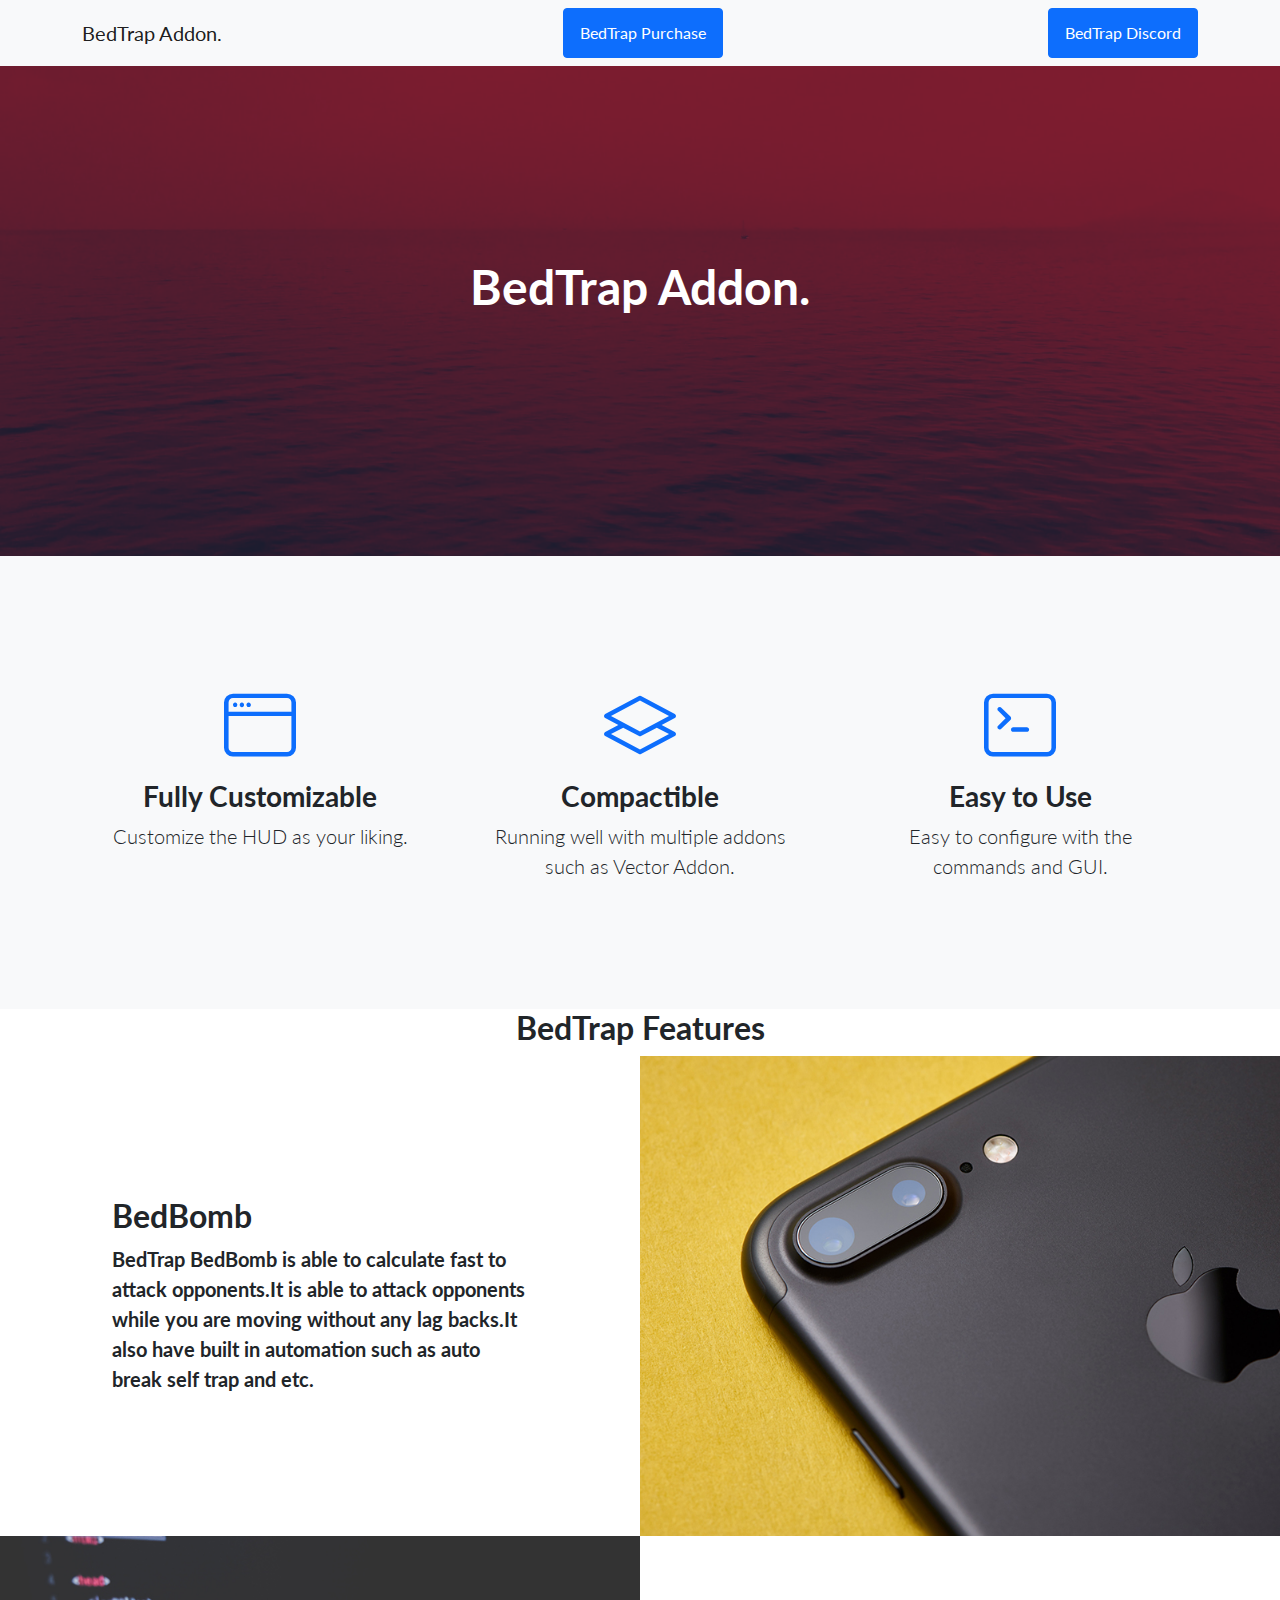
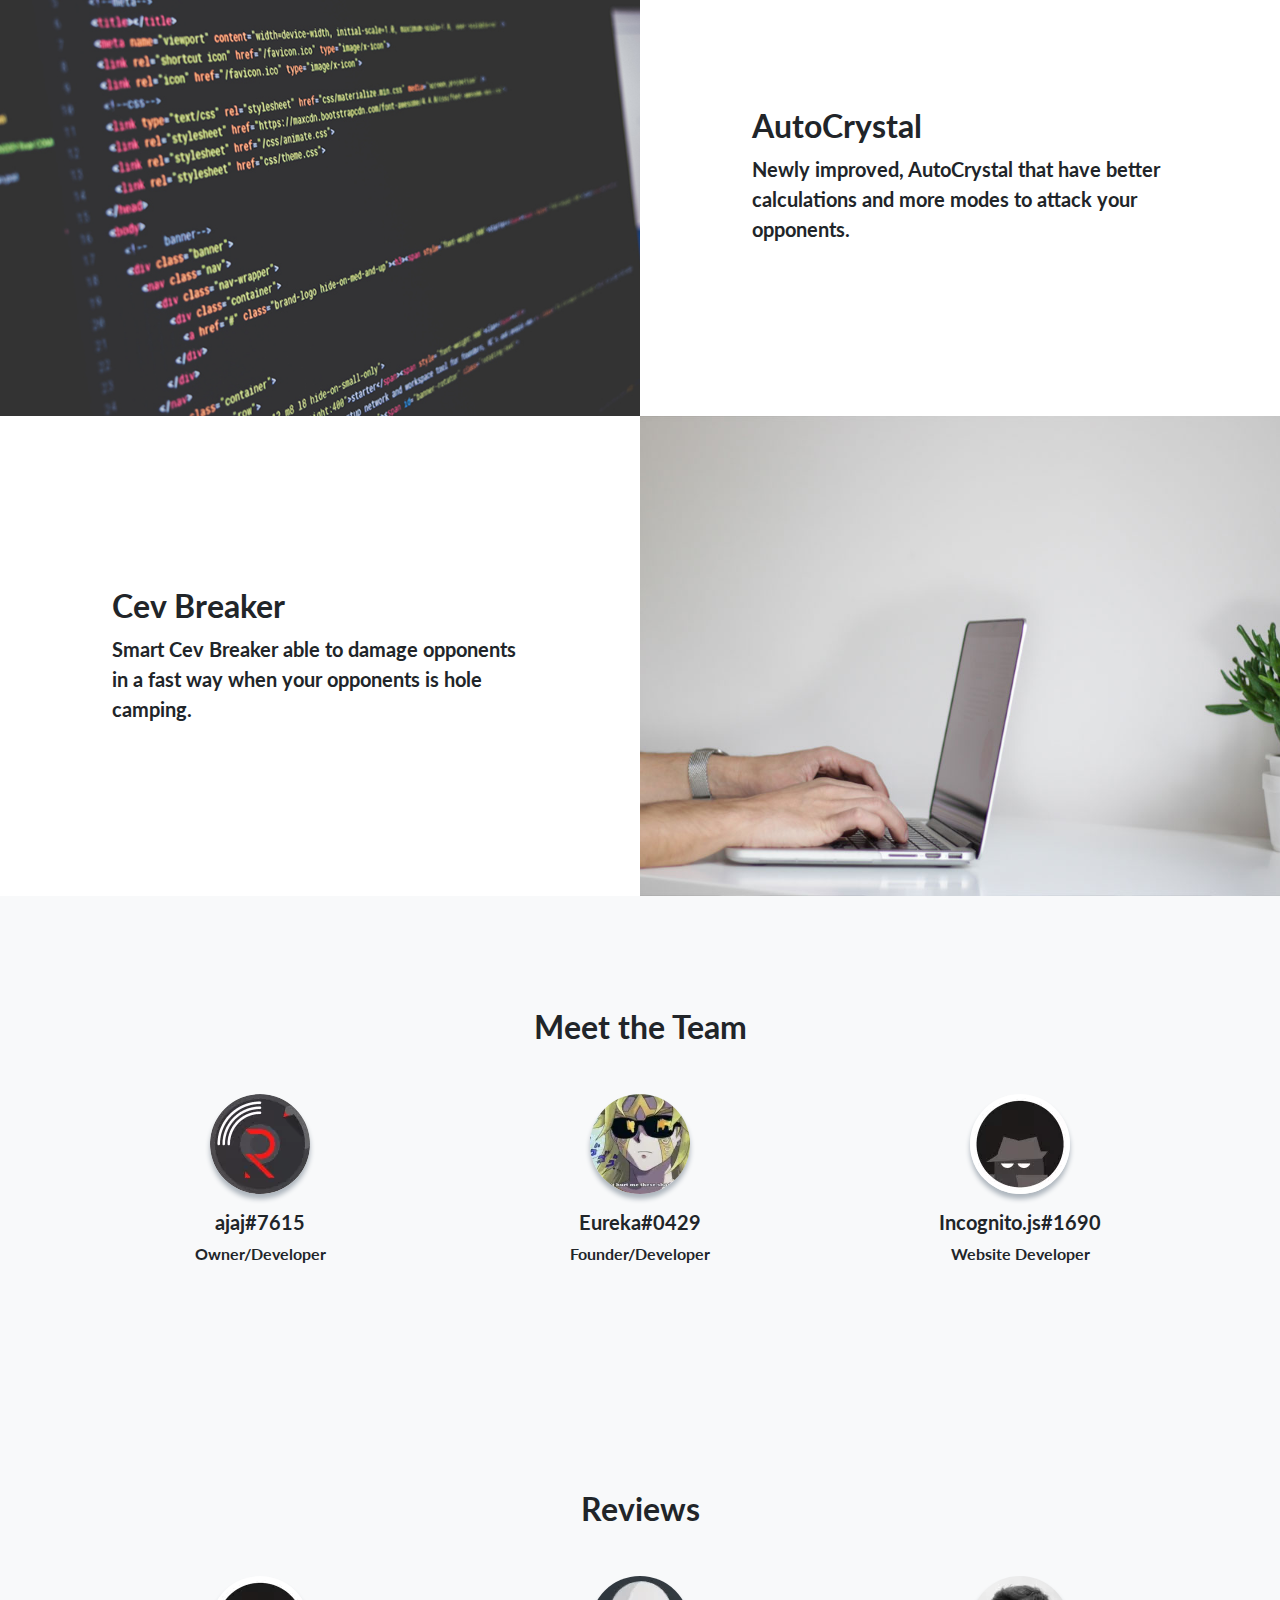
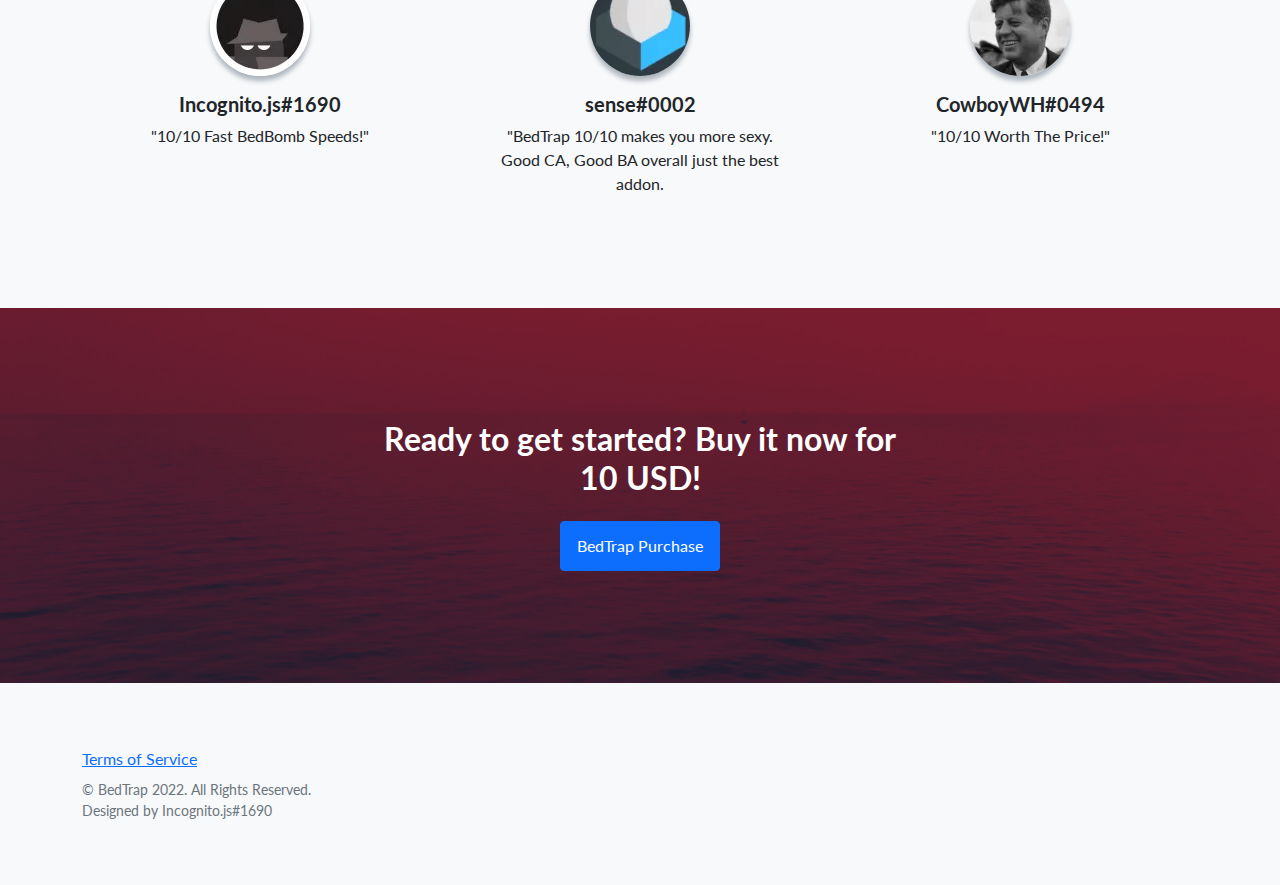
<file: index.html>
<!DOCTYPE html>
<html lang="en">
    <head>
        <meta charset="utf-8" />
        <meta name="viewport" content="width=device-width, initial-scale=1, shrink-to-fit=no" />
        <meta name="description" content="BedTrap Addon." />
    <meta name="theme-color" content="#ff0000"/>
    <meta name="keywords" content="Minecraft, Addon, BedTrap, BedTrap Addon"/>
    <meta property="og:type" content="website"/>
    <meta property="og:title" content="BedTrap Addon."/>
    <meta property="og:description" content="BedTrap Addon is a very powerful Meteor Addon with affordable price as low as 10 USD!"/>
    <meta property="og:image" content="https://cdn.discordapp.com/attachments/875249642974109707/970577635874856990/bedtrap.png"/>
    <meta property="og:url" content="https://incognitojs.github.io/website"/>

        <meta name="author" content="incognito.js#1690" />
        <title>BedTrap Addon.</title>
        <!-- Favicon-->
        <link rel="icon" type="image/x-icon" href="assets/bedtrap.png" />
        <!-- Bootstrap icons-->
        <link href="https://cdn.jsdelivr.net/npm/bootstrap-icons@1.5.0/font/bootstrap-icons.css" rel="stylesheet" type="text/css" />
        <!-- Google fonts-->
        <link href="https://fonts.googleapis.com/css?family=Lato:300,400,700,300italic,400italic,700italic" rel="stylesheet" type="text/css" />
        <!-- Core theme CSS (includes Bootstrap)-->
        <link href="css/styles.css" rel="stylesheet" />
    </head>
    <body>
        <!-- Navigation-->
        <nav class="navbar navbar-light bg-light static-top">
            <div class="container">
                <a class="navbar-brand" class= "navbar-cope" href="#!">BedTrap Addon.</a>
                <a class="btn btn-primary" target="_blank" href="https://ko-fi.com/kiriyaga
                ">BedTrap Purchase</a>
                <a class="btn btn-primary" target="_blank" href="https://dsc.gg/bedtrap">BedTrap Discord</a>
            </div>
        </nav>
        <!-- Masthead-->
        <header class="masthead">
            <div class="container position-relative">
                <div class="row justify-content-center">
                    <div class="col-xl-6">
                        <div class="text-center text-white">
                            <!-- Page heading-->
                            <h1 class="mb-5">BedTrap Addon.</h1>
                            </form>
                        </div>
                    </div>
                </div>
            </div>
        </header>
        <!-- Icons Grid-->
        <section class="features-icons bg-light text-center">
            <div class="container">
                <div class="row">
                    <div class="col-lg-4">
                        <div class="features-icons-item mx-auto mb-5 mb-lg-0 mb-lg-3">
                            <div class="features-icons-icon d-flex"><i class="bi-window m-auto text-primary"></i></div>
                            <h3>Fully Customizable</h3>
                            <p class="lead mb-0">Customize the HUD as your liking.</p>
                        </div>
                    </div>
                    <div class="col-lg-4">
                        <div class="features-icons-item mx-auto mb-5 mb-lg-0 mb-lg-3">
                            <div class="features-icons-icon d-flex"><i class="bi-layers m-auto text-primary"></i></div>
                            <h3>Compactible</h3>
                            <p class="lead mb-0">Running well with multiple addons such as Vector Addon.</p>
                        </div>
                    </div>
                    <div class="col-lg-4">
                        <div class="features-icons-item mx-auto mb-0 mb-lg-3">
                            <div class="features-icons-icon d-flex"><i class="bi-terminal m-auto text-primary"></i></div>
                            <h3>Easy to Use</h3>
                            <p class="lead mb-0">Easy to configure with the commands and GUI.</p>
                        </div>
                    </div>
                </div>
            </div>
        </section>
        <!-- Image Showcases-->
        <section class="showcase">
            <div class="container-fluid p-0">
                <h2 style="text-align: center; font-weight: bolder;"> BedTrap Features</h2>
                <div class="row g-0">
                    <div class="col-lg-6 order-lg-2 text-white showcase-img" style="background-image: url('assets/img/bg-showcase-1.jpg')"></div>
                    <div class="col-lg-6 order-lg-1 my-auto showcase-text">
                        <h2>BedBomb</h2>
                        <p class="lead mb-0" style="font-weight: bold;">BedTrap BedBomb is able to calculate fast to attack opponents.It is able to attack opponents while you are moving without any lag backs.It also have built in automation such as auto break self trap and etc.</p>
                    </div>
                </div>
                <div class="row g-0">
                    <div class="col-lg-6 text-white showcase-img" style="background-image: url('assets/img/bg-showcase-2.jpg')"></div>
                    <div class="col-lg-6 my-auto showcase-text">
                        <h2>AutoCrystal</h2>
                        <p class="lead mb-0" style="font-weight: bold;">Newly improved, AutoCrystal that have better calculations and more modes to attack your opponents.</p>
                    </div>
                </div>
                <div class="row g-0">
                    <div class="col-lg-6 order-lg-2 text-white showcase-img" style="background-image: url('assets/img/bg-showcase-3.jpg')"></div>
                    <div class="col-lg-6 order-lg-1 my-auto showcase-text">
                        <h2>Cev Breaker
                        </h2>
                        <p class="lead mb-0" style="font-weight: bold;">Smart Cev Breaker able to damage opponents in a fast way when your opponents is hole camping.</p>
                    </div>
                </div>
            </div>
        </section>
        <section class="testimonials text-center bg-light">
            <div class="container">
                <h2 class="mb-5">Meet the Team</h2>
                <div class="row">
                    <div class="col-lg-4">
                        <div class="testimonial-item mx-auto mb-5 mb-lg-0">
                            <img class="img-fluid rounded-circle mb-3" src="assets/img/ajaj.jpg" alt="..." />
                            <h5>ajaj#7615</h5>
                            <p class="font-weight-light mb-0" style="font-weight: bolder;">Owner/Developer</p>
                        </div>
                    </div>
                    <div class="col-lg-4">
                        <div class="testimonial-item mx-auto mb-5 mb-lg-0">
                            <img class="img-fluid rounded-circle mb-3" src="assets/img/Screenshot_20220318-211832.png" alt="..." />
                            <h5>Eureka#0429</h5>
                            <p class="font-weight-light mb-0" style="font-weight:bolder;">Founder/Developer</p>
                        </div>
                    </div>
                    <div class="col-lg-4">
                        <div class="testimonial-item mx-auto mb-5 mb-lg-0">
                            <img class="img-fluid rounded-circle mb-3" src="assets/img/spy-incognito.png" alt="..." />
                            <h5>Incognito.js#1690</h5>
                            <p class="font-weight-light mb-0" style="font-weight:bolder;">Website Developer</p>
                        </div>
                    </div>
                </div>
            </div>
        </section>
        <!-- Testimonials-->
        <section class="testimonials text-center bg-light">
            <div class="container">
                <h2 class="mb-5">Reviews</h2>
                <div class="row">
                    <div class="col-lg-4">
                        <div class="testimonial-item mx-auto mb-5 mb-lg-0">
                            <img class="img-fluid rounded-circle mb-3" src="assets/img/spy-incognito.png" alt="..." />
                            <h5>Incognito.js#1690</h5>
                            <p class="font-weight-light mb-0">"10/10 Fast BedBomb Speeds!"</p>
                        </div>
                    </div>
                    <div class="col-lg-4">
                        <div class="testimonial-item mx-auto mb-5 mb-lg-0">
                            <img class="img-fluid rounded-circle mb-3" src="assets/img/testimonials-2.jpg" alt="..." />
                            <h5>sense#0002</h5>
                            <p class="font-weight-light mb-0">"BedTrap 10/10 makes you more sexy. Good CA, Good BA overall just the best addon.
                        </div>
                    </div>
                    <div class="col-lg-4">
                        <div class="testimonial-item mx-auto mb-5 mb-lg-0">
                            <img class="img-fluid rounded-circle mb-3" src="assets/img/cowboy.jpg" alt="..." />
                            <h5>CowboyWH#0494</h5>
                            <p class="font-weight-light mb-0">"10/10 Worth The Price!"</p>
                        </div>
                    </div>
                </div>
            </div>
        </section>
        
        <!-- Call to Action-->
        <section class="call-to-action text-white text-center" id="signup">
            <div class="container position-relative">
                <div class="row justify-content-center">
                    <div class="col-xl-6">
                        <h2 class="mb-4">Ready to get started? Buy it now for 10 USD!</h2>
                        <a class="btn btn-primary" target="_blank" href="https://ko-fi.com/kiriyaga
                        ">BedTrap Purchase</a>
                        </form>
                    </div>
                </div>
            </div>
        </section>
        <!-- Footer-->
        <footer class="footer bg-light">
            <div class="container">
                <div class="row">
                    <div class="col-lg-6 h-100 text-center text-lg-start my-auto">
                        <ul class="list-inline mb-2">
                            <li class="list-inline-item"><a target= "_blank" href="./tos.html">Terms of Service</a></li>
                        </ul>
                        <p class="text-muted small mb-4 mb-lg-0">&copy; BedTrap 2022. All Rights Reserved.</p>
                        <p class="text-muted small mb-4 mb-lg-0">Designed by Incognito.js#1690</p>
                    </div>
            
                </div>
            </div>
        </footer>
        <!-- Bootstrap core JS-->
        <script src="https://cdn.jsdelivr.net/npm/bootstrap@5.1.3/dist/js/bootstrap.bundle.min.js"></script>
        <!-- Core theme JS-->
        <script src="js/scripts.js"></script>
        <!-- * * * * * * * * * * * * * * * * * * * * * * * * * * * * * * * * * * * * * * * *-->
        <!-- * *                               SB Forms JS                               * *-->
        <!-- * * Activate your form at https://startbootstrap.com/solution/contact-forms * *-->
        <!-- * * * * * * * * * * * * * * * * * * * * * * * * * * * * * * * * * * * * * * * *-->
        <script src="https://cdn.startbootstrap.com/sb-forms-latest.js"></script>
    </body>
</html>
</file>
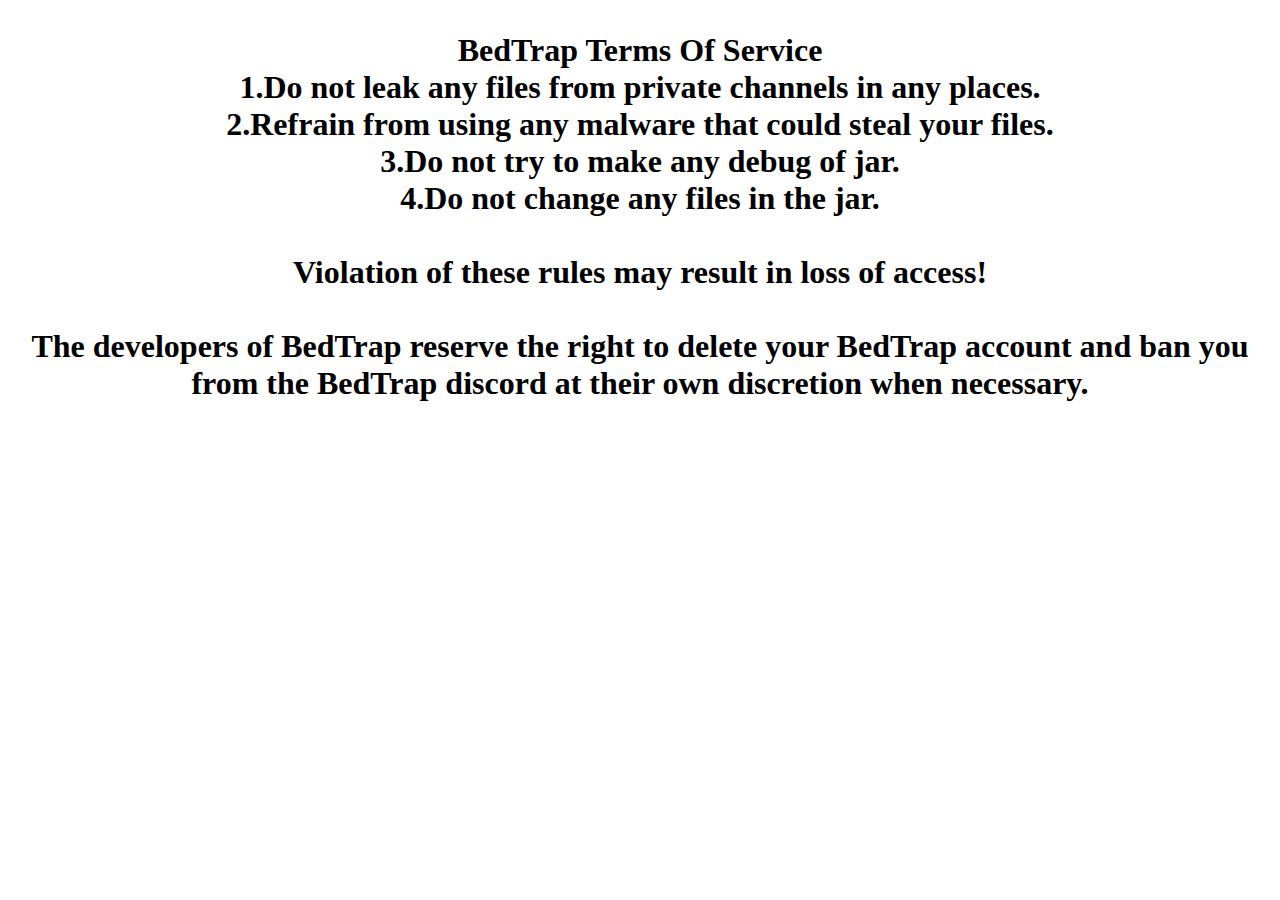
<file: tos.html>
<!DOCTYPE html>
<html lang="en">
<head>
    <meta charset="UTF-8">
    <meta http-equiv="X-UA-Compatible" content="IE=edge">
    <meta name="viewport" content="width=device-width, initial-scale=1.0">
    <meta http-equiv="refresh" content="7; url='./index.html'" />
    <link rel="icon" type="image/x-icon" href="assets/bedtrap.png" />
    <link rel = "canonical" href = "index.html"  />    

    <meta name="theme-color" content="#ff0000"/>
    <meta name="keywords" content="Minecraft, Addon, BedTrap, BedTrap Addon"/>
    <meta property="og:type" content="website"/>
    <meta property="og:title" content="BedTrap Addon."/>
    <meta property="og:description" content="BedTrap Addon is a very powerful Meteor Addon with affordable price as low as 10 USD!"/>
    <meta property="og:image" content="https://cdn.discordapp.com/attachments/875249642974109707/970577635874856990/bedtrap.png"/>
    <meta property="og:url" content="https://incognitojs.github.io/website"/>

    <title>Terms Of Service</title>
</head>
<body>
    <p class="tos" style="font-weight: bold; text-align: center; font-size: xx-large;" >
        BedTrap Terms Of Service<br>
        1.Do not leak any files from private channels in any places.<br>
        2.Refrain from using any malware that could steal your files.<br>
        3.Do not try to make any debug of jar.<br>
        4.Do not change any files in the jar.<br>
        <br>
        Violation of these rules may result in loss of access!<br>
        <br>
        The developers of BedTrap reserve the right to delete your BedTrap account and ban you from the BedTrap discord at their own discretion when necessary.
    </p>
        
</body>
</html>
</file>
